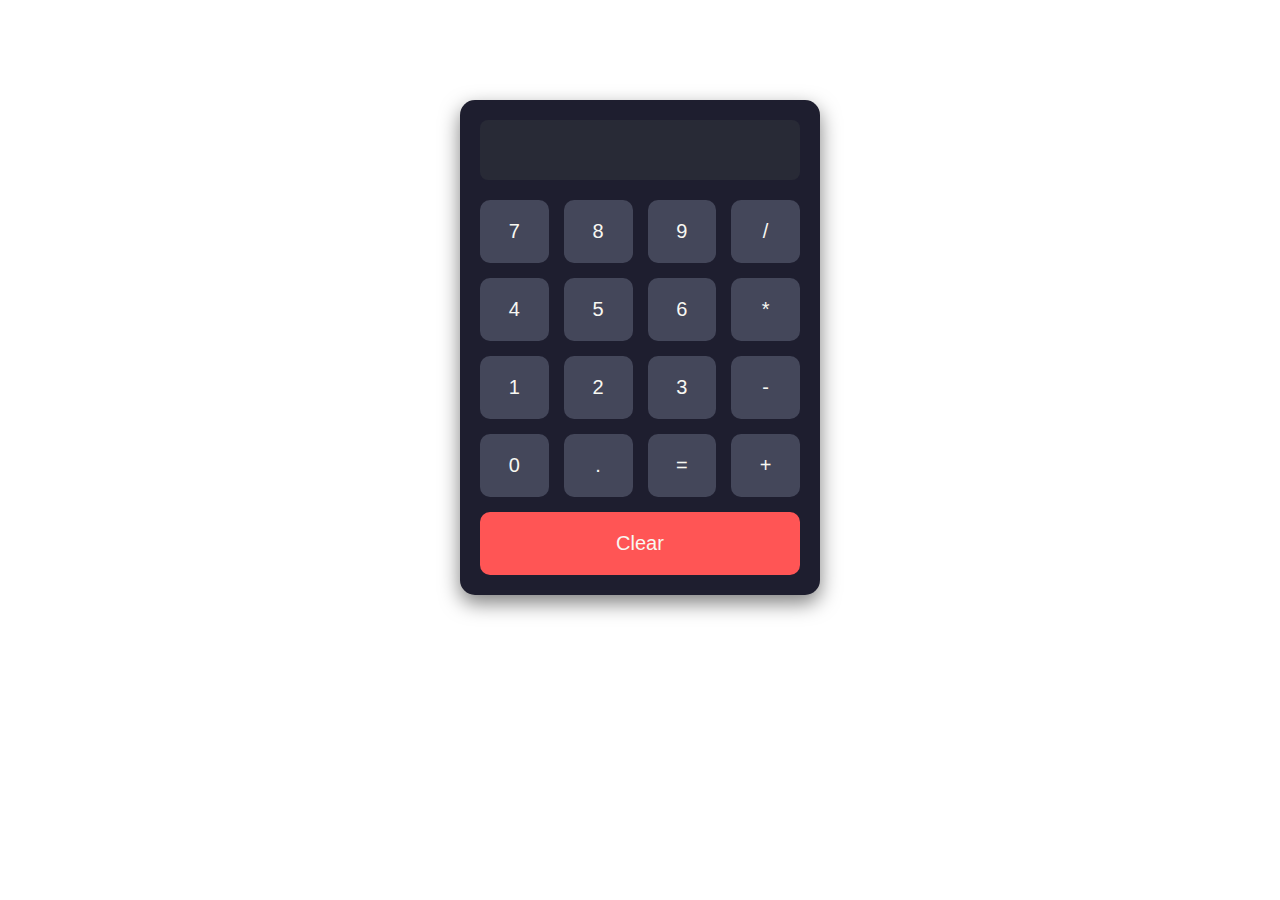
<file: CalculatorHW/calculator.html>
<!DOCTYPE html>
<html lang="en">
<head>
  <meta charset="UTF-8">
  <title>Simple Calculator</title>
  <link rel="stylesheet" href="calculator.css">
</head>
<body>
  <div id="calculator">
    <input type="text" id="display" readonly>
    <div class="buttons">
      <button>7</button>
      <button>8</button>
      <button>9</button>
      <button>/</button>

      <button>4</button>
      <button>5</button>
      <button>6</button>
      <button>*</button>

      <button>1</button>
      <button>2</button>
      <button>3</button>
      <button>-</button>

      <button>0</button>
      <button>.</button>
      <button>=</button>
      <button>+</button>

      <button id="clear">Clear</button>
    </div>
  </div>

  <script src="calculator.js"></script>
</body>
</html>
</file>
<file: CalculatorHW/calculator.css>
/* Main Calculator Box */
#calculator {
    width: 320px;
    margin: 100px auto;
    padding: 20px;
    border-radius: 15px;
    background-color: #1e1e2f;
    box-shadow: 0 8px 20px rgba(0, 0, 0, 0.5);
    font-family: 'Segoe UI', sans-serif;
  }
  
  /* Display Screen */
  #display {
    width: 100%;
    height: 60px;
    font-size: 28px;
    padding: 10px;
    margin-bottom: 20px;
    border: none;
    border-radius: 8px;
    background-color: #282a36;
    color: #f8f8f2;
    text-align: right;
    box-sizing: border-box;
  }
  
  /* Button Container */
  .buttons {
    display: grid;
    grid-template-columns: repeat(4, 1fr);
    gap: 15px;
  }
  
  /* All Buttons */
  button {
    padding: 20px;
    font-size: 20px;
    border: none;
    border-radius: 10px;
    background-color: #44475a;
    color: #f8f8f2;
    cursor: pointer;
    transition: background-color 0.2s ease;
  }
  
  button:hover {
    background-color: #6272a4;
  }
  
  /* Special Button Styles */
  button:active {
    background-color: #50fa7b;
    color: #1e1e2f;
  }
  
  #clear {
    grid-column: span 4;
    background-color: #ff5555;
  }
  
  #clear:hover {
    background-color: #ff6e6e;
  }
</file>
